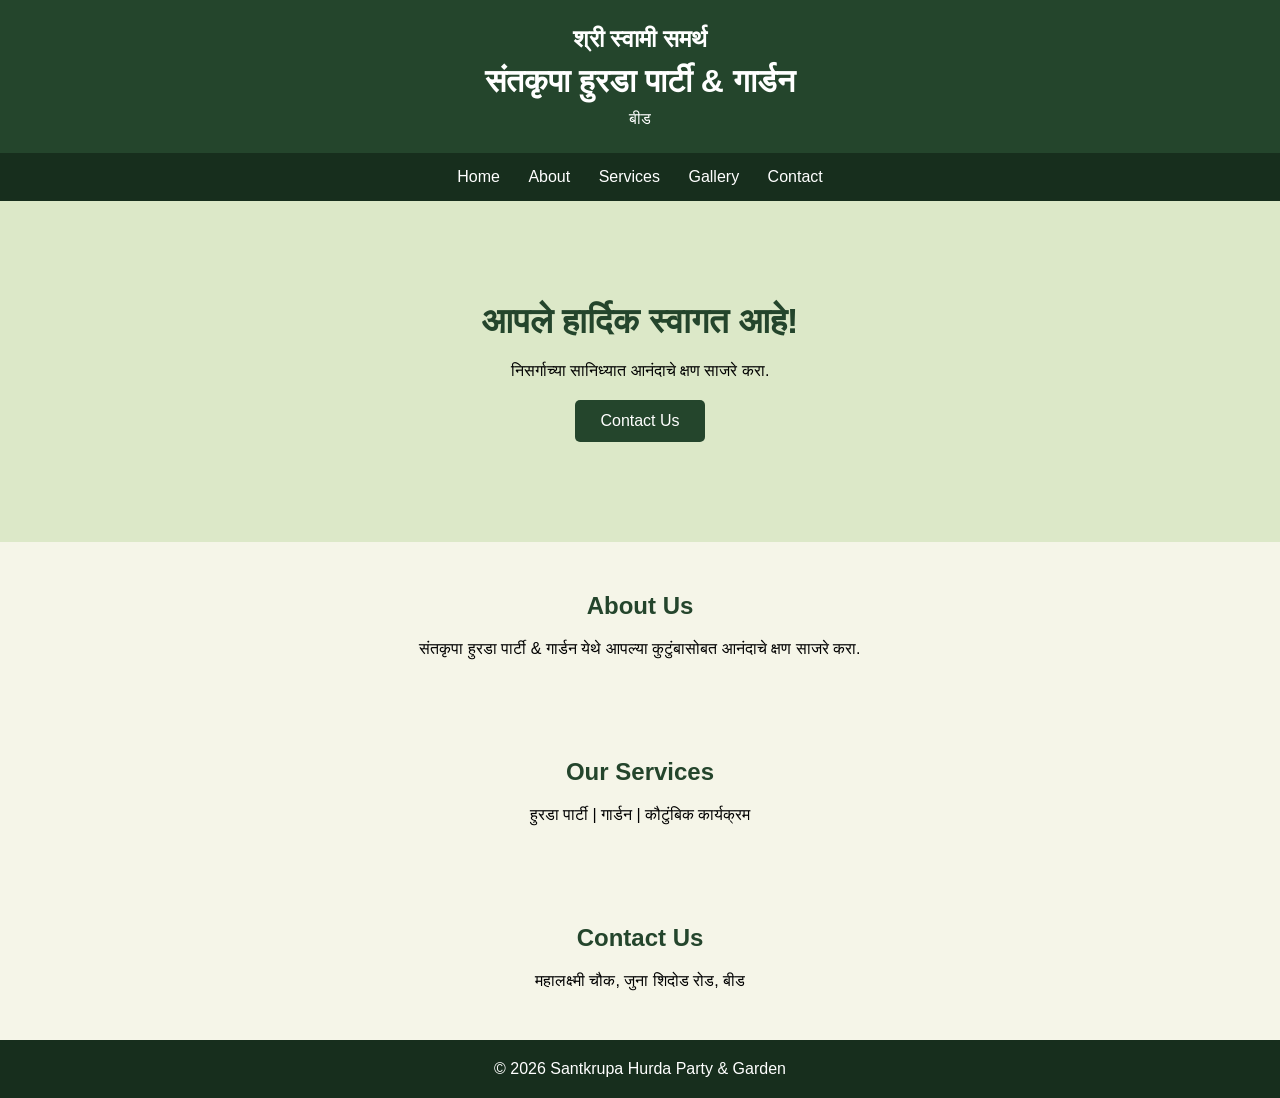
<file: index.html>
<!DOCTYPE html>
<html lang="mr">
<head>
    <meta charset="UTF-8">
    <meta name="viewport" content="width=device-width, initial-scale=1.0">
    <title>Santkrupa Hurda Party & Garden</title>
    <link rel="stylesheet" href="style.css">
</head>
<body>

    <header>
        <h2>श्री स्वामी समर्थ</h2>
        <h1>संतकृपा हुरडा पार्टी & गार्डन</h1>
        <p>बीड</p>
    </header>

 
<nav>
    <a href="index.html">Home</a>
    <a href="about.html">About</a>
    <a href="services.html">Services</a>
    <a href="gallery.html">Gallery</a>
    <a href="contact.html">Contact</a>
</nav>
   

    <section id="home" class="hero">
        <h1>आपले हार्दिक स्वागत आहे!</h1>
        <p>निसर्गाच्या सानिध्यात आनंदाचे क्षण साजरे करा.</p>
        <a href="#contact" class="btn">Contact Us</a>
    </section>

    <section id="about">
        <h2>About Us</h2>
        <p>
            संतकृपा हुरडा पार्टी & गार्डन येथे
            आपल्या कुटुंबासोबत आनंदाचे क्षण
            साजरे करा.
        </p>
    </section>

    <section id="services">
        <h2>Our Services</h2>
        <p>हुरडा पार्टी | गार्डन | कौटुंबिक कार्यक्रम</p>
    </section>

    <section id="contact">
        <h2>Contact Us</h2>
        <p>महालक्ष्मी चौक, जुना शिदोड रोड, बीड</p>
    </section>

    <footer>
        <p>© 2026 Santkrupa Hurda Party & Garden</p>
    </footer>

    <script src="script.js"></script>
</body>
</html>
</file>
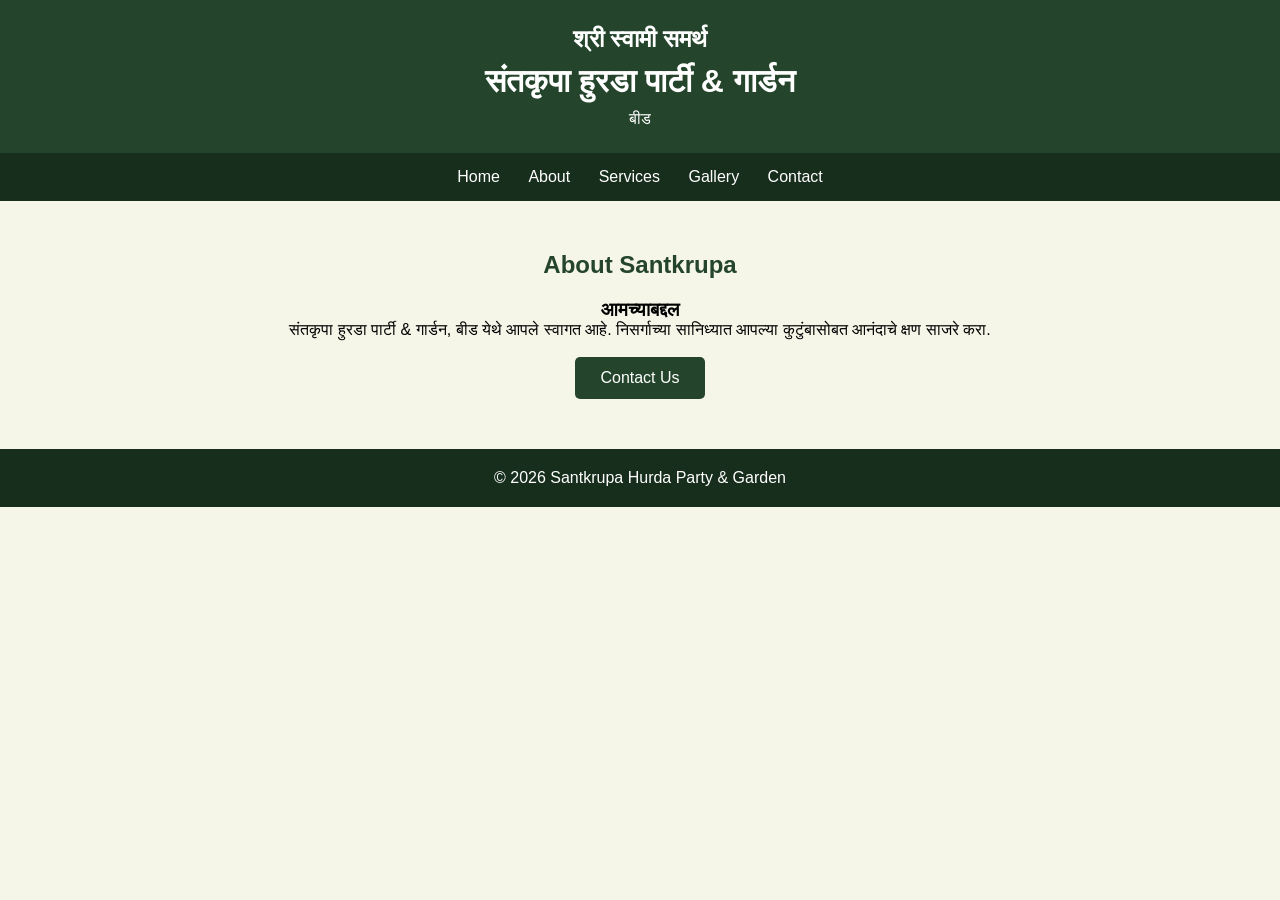
<file: about.html>
<!DOCTYPE html>
<html lang="mr">
<head>
    <meta charset="UTF-8">
    <meta name="viewport" content="width=device-width, initial-scale=1.0">

    <title>About Us | Santkrupa</title>

    <link rel="stylesheet" href="style.css">
</head>

<body>

<header>
    <h2>श्री स्वामी समर्थ</h2>
    <h1>संतकृपा हुरडा पार्टी & गार्डन</h1>
    <p>बीड</p>
</header>

<nav>
    <a href="index.html">Home</a>
    <a href="about.html">About</a>
    <a href="services.html">Services</a>
    <a href="gallery.html">Gallery</a>
    <a href="contact.html">Contact</a>
</nav>

<section id="about">
    <h2>About Santkrupa</h2>

    <h3>आमच्याबद्दल</h3>

    <p>
        संतकृपा हुरडा पार्टी & गार्डन,
        बीड येथे आपले स्वागत आहे.

        निसर्गाच्या सानिध्यात आपल्या
        कुटुंबासोबत आनंदाचे क्षण साजरे करा.
    </p>

    <br>

    <a href="contact.html" class="btn">
        Contact Us
    </a>
</section>

<footer>
    <p>© 2026 Santkrupa Hurda Party & Garden</p>
</footer>

<script src="script.js"></script>

</body>
</html>
</file>
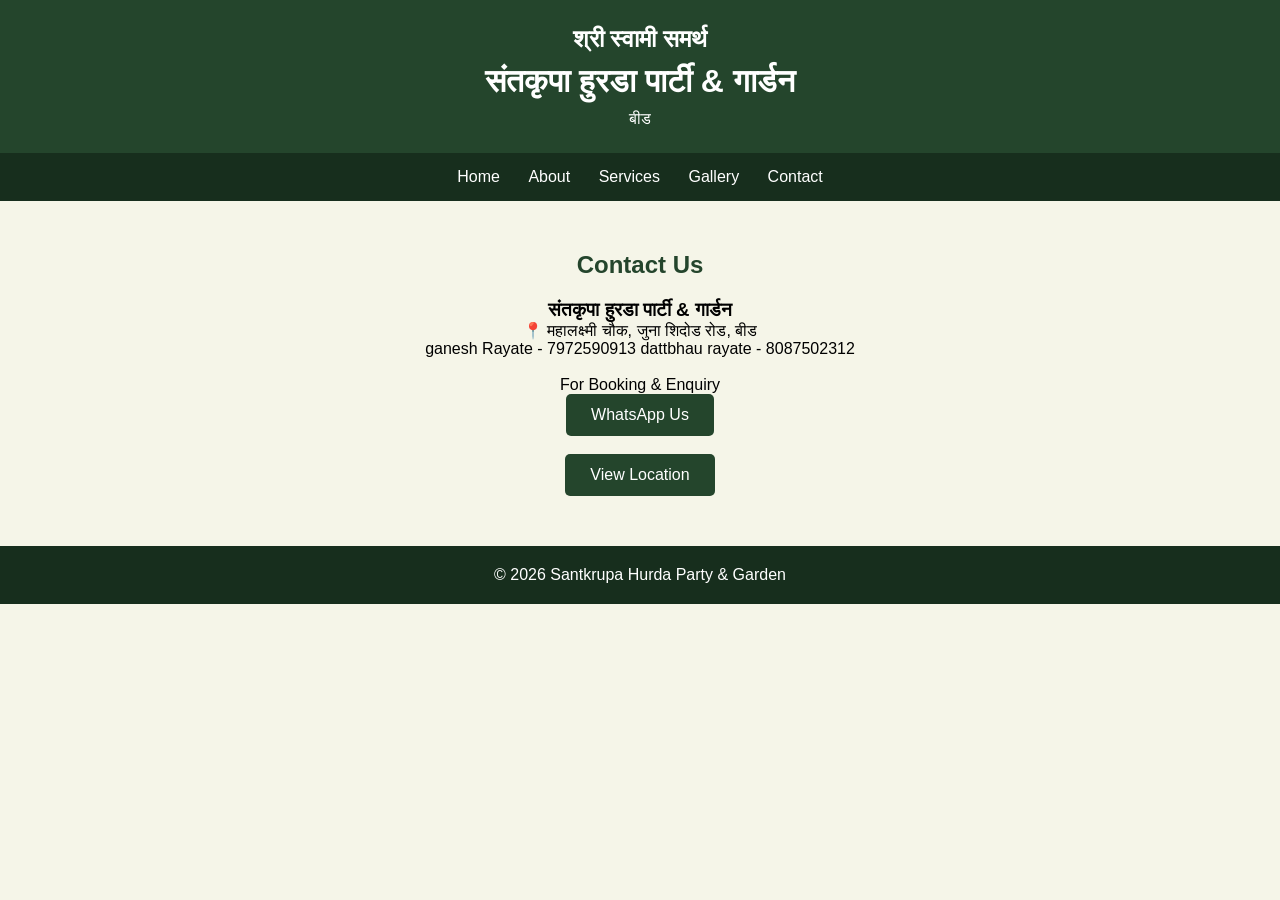
<file: contact.html>
<!DOCTYPE html>
<html lang="mr">
<head>
    <meta charset="UTF-8">
    <meta name="viewport" content="width=device-width, initial-scale=1.0">
    <title>Contact | Santkrupa</title>
    <link rel="stylesheet" href="style.css">
</head>
<body>

<header>
    <h2>श्री स्वामी समर्थ</h2>
    <h1>संतकृपा हुरडा पार्टी & गार्डन</h1>
    <p>बीड</p>
</header>

<nav>
    <a href="index.html">Home</a>
    <a href="about.html">About</a>
    <a href="services.html">Services</a>
    <a href="gallery.html">Gallery</a>
    <a href="contact.html">Contact</a>
</nav>

<section id="contact">
    <h2>Contact Us</h2>

    <h3>संतकृपा हुरडा पार्टी & गार्डन</h3>

    <p>📍 महालक्ष्मी चौक, जुना शिदोड रोड, बीड</p>
<p> ganesh Rayate - 7972590913 dattbhau rayate - 8087502312</p>
    <br>

    <p>For Booking & Enquiry</p>

    <a href="https://wa.me/917588596075"
       class="btn">
       WhatsApp Us
    </a>

    <br><br>

    <a href="https://www.google.com/maps/search/?api=1&query=Mahalaxmi+Chowk+Old+Shidod+Road+Beed"
       class="btn">
       View Location
    </a>
</section>

<footer>
    <p>© 2026 Santkrupa Hurda Party & Garden</p>
</footer>

<script src="script.js"></script>
</body>
</html>
</file>
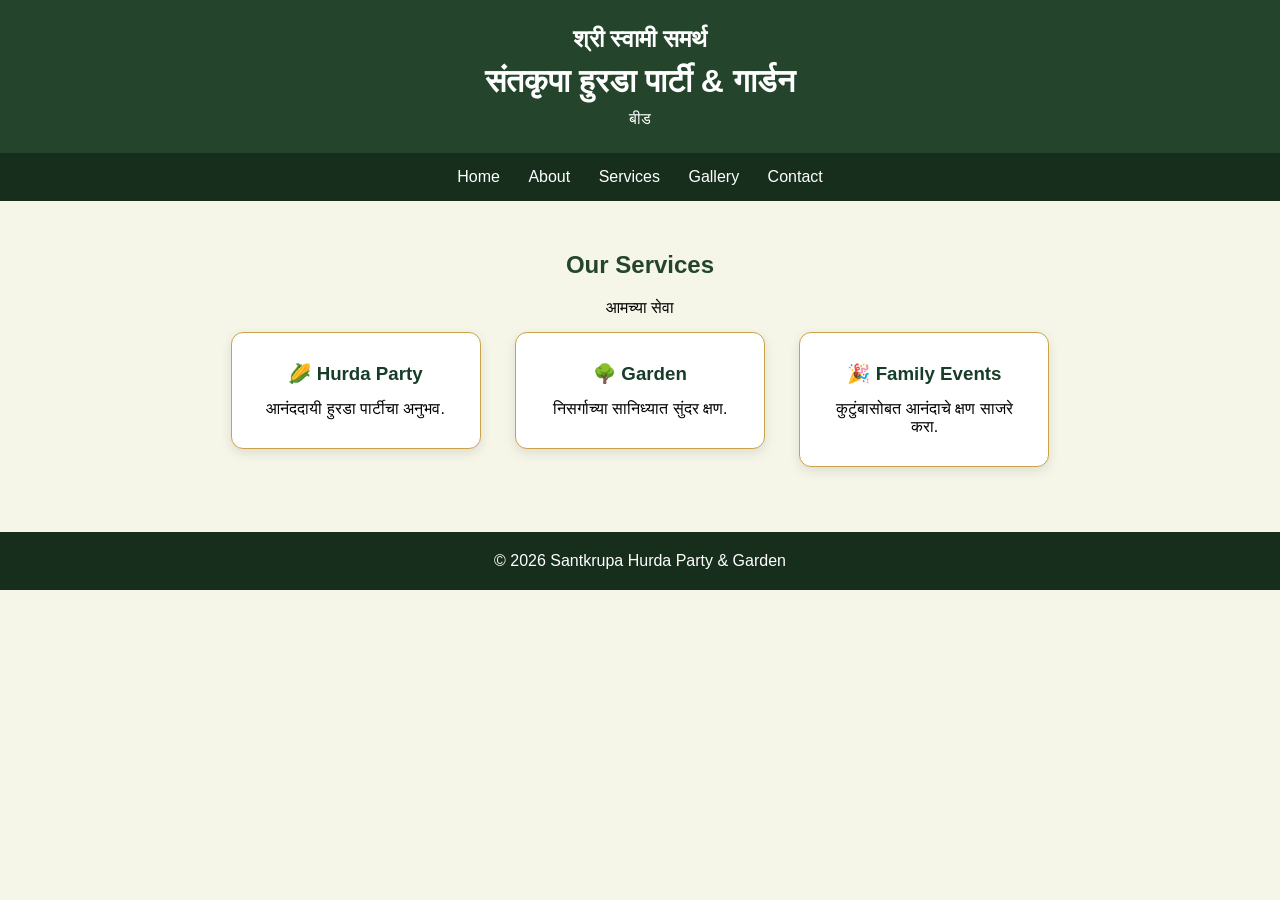
<file: services.html>
<!DOCTYPE html>
<html lang="mr">
<head>
    <meta charset="UTF-8">
    <meta name="viewport" content="width=device-width, initial-scale=1.0">
    <title>Services | Santkrupa</title>
    <link rel="stylesheet" href="style.css">
</head>
<body>

<header>
    <h2>श्री स्वामी समर्थ</h2>
    <h1>संतकृपा हुरडा पार्टी & गार्डन</h1>
    <p>बीड</p>
</header>

<nav>
    <a href="index.html">Home</a>
    <a href="about.html">About</a>
    <a href="services.html">Services</a>
    <a href="gallery.html">Gallery</a>
    <a href="contact.html">Contact</a>
</nav>

<section id="services">
    <h2>Our Services</h2>
    <p>आमच्या सेवा</p>

    <div class="service-card">
        <h3>🌽 Hurda Party</h3>
        <p>आनंददायी हुरडा पार्टीचा अनुभव.</p>
    </div>

    <div class="service-card">
        <h3>🌳 Garden</h3>
        <p>निसर्गाच्या सानिध्यात सुंदर क्षण.</p>
    </div>

    <div class="service-card">
        <h3>🎉 Family Events</h3>
        <p>कुटुंबासोबत आनंदाचे क्षण साजरे करा.</p>
    </div>
</section>

<footer>
    <p>© 2026 Santkrupa Hurda Party & Garden</p>
</footer>

<script src="script.js"></script>
</body>
</html>
</file>
<file: style.css>
* {
    margin: 0;
    padding: 0;
    box-sizing: border-box;
}

body {
    font-family: Arial, sans-serif;
    text-align: center;
    background: #f5f5e8;
}

header {
    background: #24452c;
    color: white;
    padding: 25px;
}

header h1 {
    margin: 10px;
}

nav {
    background: #172e1d;
    padding: 15px;
}

nav a {
    color: white;
    text-decoration: none;
    margin: 12px;
}

.hero {
    background: #dce8c8;
    padding: 100px 20px;
}

.hero h1 {
    color: #24452c;
    font-size: 35px;
}

.hero p {
    margin: 20px;
}

.btn {
    display: inline-block;
    background: #24452c;
    color: white;
    padding: 12px 25px;
    text-decoration: none;
    border-radius: 5px;
}

section {
    padding: 50px 20px;
}

section h2 {
    color: #24452c;
    margin-bottom: 20px;
}

footer {
    background: #172e1d;
    color: white;
    padding: 20px;
}

/* SERVICE CARDS */

.service-card {
    display: inline-block;
    background: white;
    padding: 30px;
    margin: 15px;
    width: 250px;
    border: 1px solid #c9a34a;
    border-radius: 12px;
    box-shadow: 0 4px 12px rgba(0,0,0,0.1);
    vertical-align: top;
}

.service-card h3 {
    color: #173d29;
    margin-bottom: 15px;
}

/* GALLERY */

.gallery {
    display: grid;
    grid-template-columns: repeat(auto-fit, minmax(220px, 1fr));
    gap: 20px;
    max-width: 1000px;
    margin: 30px auto;
}

.gallery img {
    width: 100%;
    height: 220px;
    object-fit: cover;
    border-radius: 12px;
    border: 2px solid #c9a34a;
    transition: 0.3s;
}

.gallery img:hover {
    transform: scale(1.04);
}

/* Mobile Responsive Design */

* {
    box-sizing: border-box;
}

img {
    max-width: 100%;
    height: auto;
}

@media (max-width: 768px) {

    body {
        font-size: 15px;
    }

    header {
        padding: 15px 10px;
        text-align: center;
    }

    nav {
        display: flex;
        flex-wrap: wrap;
        justify-content: center;
        gap: 10px;
    }

    nav a {
        font-size: 14px;
        padding: 8px;
    }

    h1 {
        font-size: 28px;
    }

    h2 {
        font-size: 23px;
    }

    .hero {
        padding: 30px 15px;
        text-align: center;
    }

    .main-photo {
        width: 100%;
        height: 230px;
        object-fit: cover;
    }

    .gallery {
        grid-template-columns: 1fr;
    }

    .service-card {
        width: 100%;
    }
}
</file>
